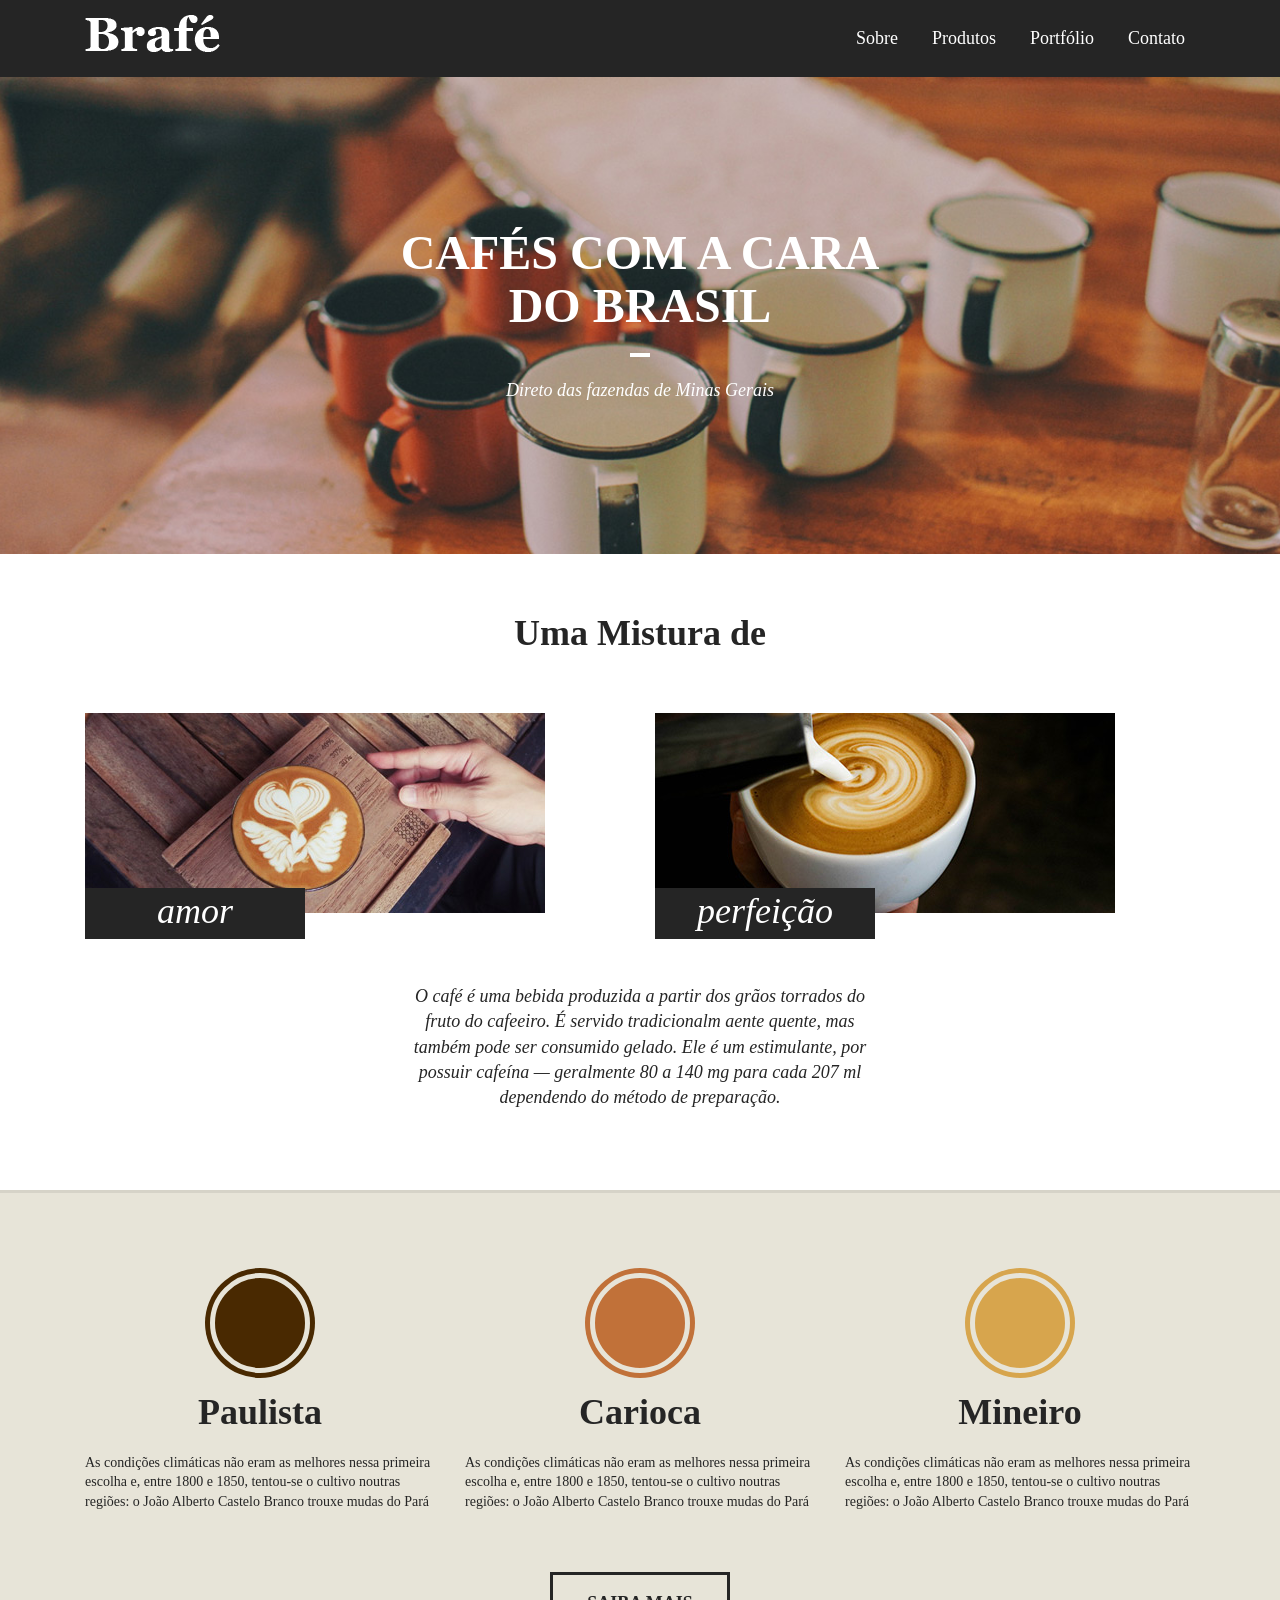
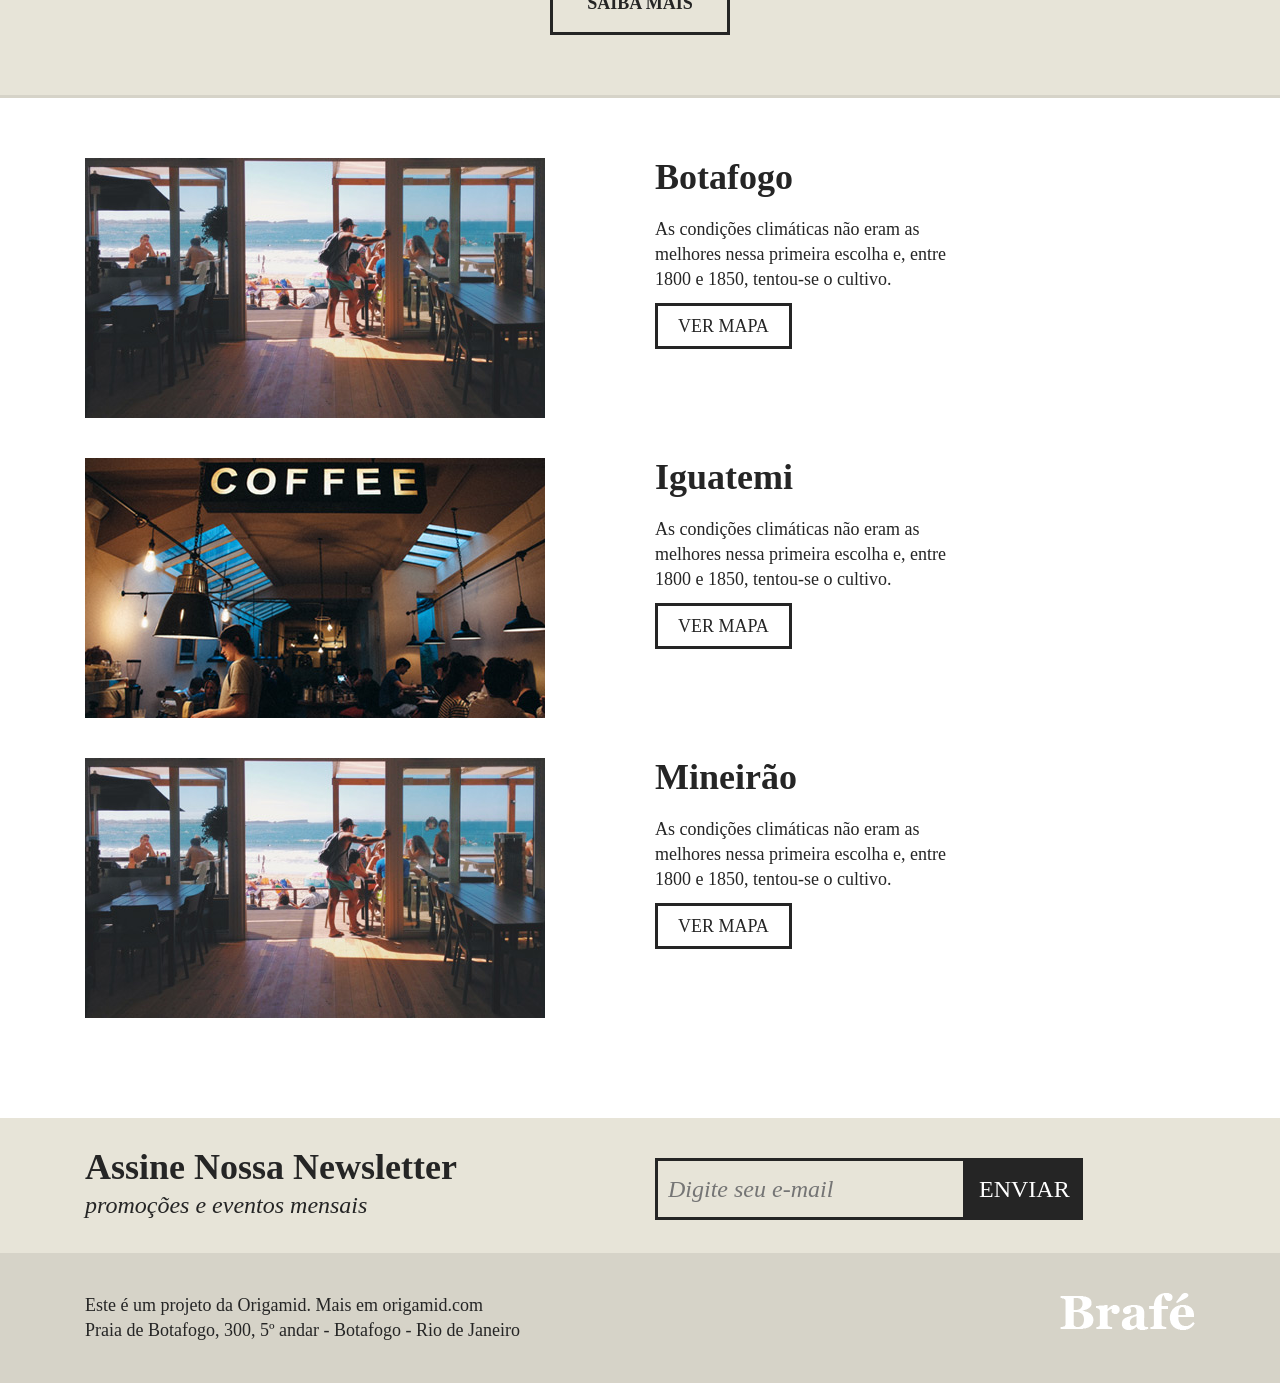
<file: index.html>
<!doctype html>
<html>
  <head>
    <title>Brafé 1</title>
    <meta charset="utf-8" />
    <meta
      name="viewport"
      content="width=device-width, initial-scale=1, shrink-to-fit=no"
    />
    <link rel="stylesheet" type="text/css" href="src/css/bootstrap.min.css" />
    <link rel="stylesheet" type="text/css" href="src/css/style.css" />
  </head>
  <body>
    <header class="menu">
      <div class="container">
        <div class="row">
          <a class="menu-logo col-md-4" href="#"
            ><img src="src/assets/images/brafe.png" alt="Brafé"
          /></a>
          <nav class="menu-nav col-md-8">
            <ul>
              <li><a href="#">Sobre</a></li>
              <li><a href="#">Produtos</a></li>
              <li><a href="#">Portfólio</a></li>
              <li><a href="#">Contato</a></li>
            </ul>
          </nav>
        </div>
      </div>
    </header>

    <main class="intro">
      <h1>Cafés com a cara<br />do Brasil</h1>
      <p>Direto das fazendas de Minas Gerais</p>
    </main>

    <section class="sobre container">
      <h2>Uma Mistura de</h2>
      <div class="row">
        <div class="col-sm sobre-item">
          <img src="src/assets/images/cafe-1.jpg" />
          <h3>amor</h3>
        </div>
        <div class="col-sm sobre-item">
          <img src="src/assets/images/cafe-2.jpg" />
          <h3>perfeição</h3>
        </div>
      </div>
      <p>
        O café é uma bebida produzida a partir dos grãos torrados do fruto do
        cafeeiro. É servido tradicionalm aente quente, mas também pode ser
        consumido gelado. Ele é um estimulante, por possuir cafeína — geralmente
        80 a 140 mg para cada 207 ml dependendo do método de preparação.
      </p>
    </section>

    <section class="produtos">
      <div class="container">
        <div class="row">
          <div class="produtos-item col-sm">
            <h2 class="produtos-paulista">Paulista</h2>
            <p>
              As condições climáticas não eram as melhores nessa primeira
              escolha e, entre 1800 e 1850, tentou-se o cultivo noutras regiões:
              o João Alberto Castelo Branco trouxe mudas do Pará
            </p>
          </div>
          <div class="produtos-item col-sm">
            <h2 class="produtos-carioca">Carioca</h2>
            <p>
              As condições climáticas não eram as melhores nessa primeira
              escolha e, entre 1800 e 1850, tentou-se o cultivo noutras regiões:
              o João Alberto Castelo Branco trouxe mudas do Pará
            </p>
          </div>
          <div class="produtos-item col-sm">
            <h2 class="produtos-mineiro">Mineiro</h2>
            <p>
              As condições climáticas não eram as melhores nessa primeira
              escolha e, entre 1800 e 1850, tentou-se o cultivo noutras regiões:
              o João Alberto Castelo Branco trouxe mudas do Pará
            </p>
          </div>
        </div>
        <a class="produtos-btn" href="#">Saiba Mais</a>
      </div>
    </section>

    <section class="locais container">
      <div class="locais-item row">
        <div class="col-sm">
          <img
            src="src/assets/images/botafogo.jpg"
            alt="Brafé unidade Botafogo"
          />
        </div>
        <div class="col-sm">
          <h2>Botafogo</h2>
          <p>
            As condições climáticas não eram as melhores nessa primeira escolha
            e, entre 1800 e 1850, tentou-se o cultivo.
          </p>
          <a href="#">Ver Mapa</a>
        </div>
      </div>

      <div class="locais-item row">
        <div class="col-sm">
          <img
            src="src/assets/images/iguatemi.jpg"
            alt="Brafé unidade Iguatemi"
          />
        </div>
        <div class="col-sm">
          <h2>Iguatemi</h2>
          <p>
            As condições climáticas não eram as melhores nessa primeira escolha
            e, entre 1800 e 1850, tentou-se o cultivo.
          </p>
          <a href="#">Ver Mapa</a>
        </div>
      </div>

      <div class="locais-item row">
        <div class="col-sm">
          <img
            src="src/assets/images/botafogo.jpg"
            alt="Brafé unidade Mineirão"
          />
        </div>
        <div class="col-sm">
          <h2>Mineirão</h2>
          <p>
            As condições climáticas não eram as melhores nessa primeira escolha
            e, entre 1800 e 1850, tentou-se o cultivo.
          </p>
          <a href="#">Ver Mapa</a>
        </div>
      </div>
    </section>

    <section class="assine">
      <div class="container">
        <div class="row">
          <div class="assine-info col-sm">
            <h2>Assine Nossa Newsletter</h2>
            <p>promoções e eventos mensais</p>
          </div>
          <form class="col-sm">
            <label>E-mail</label>
            <input type="text" placeholder="Digite seu e-mail" />
            <button type="submit">Enviar</button>
          </form>
        </div>
      </div>
    </section>

    <footer class="footer">
      <div class="container">
        <div class="row">
          <p class="col-sm-8">
            Este é um projeto da Origamid. Mais em origamid.com<br />Praia de
            Botafogo, 300, 5º andar - Botafogo - Rio de Janeiro
          </p>
          <div class="col-sm">
            <img src="src/assets/images/brafe.png" alt="Brafé" />
          </div>
        </div>
      </div>
    </footer>
  </body>
</html>
</file>
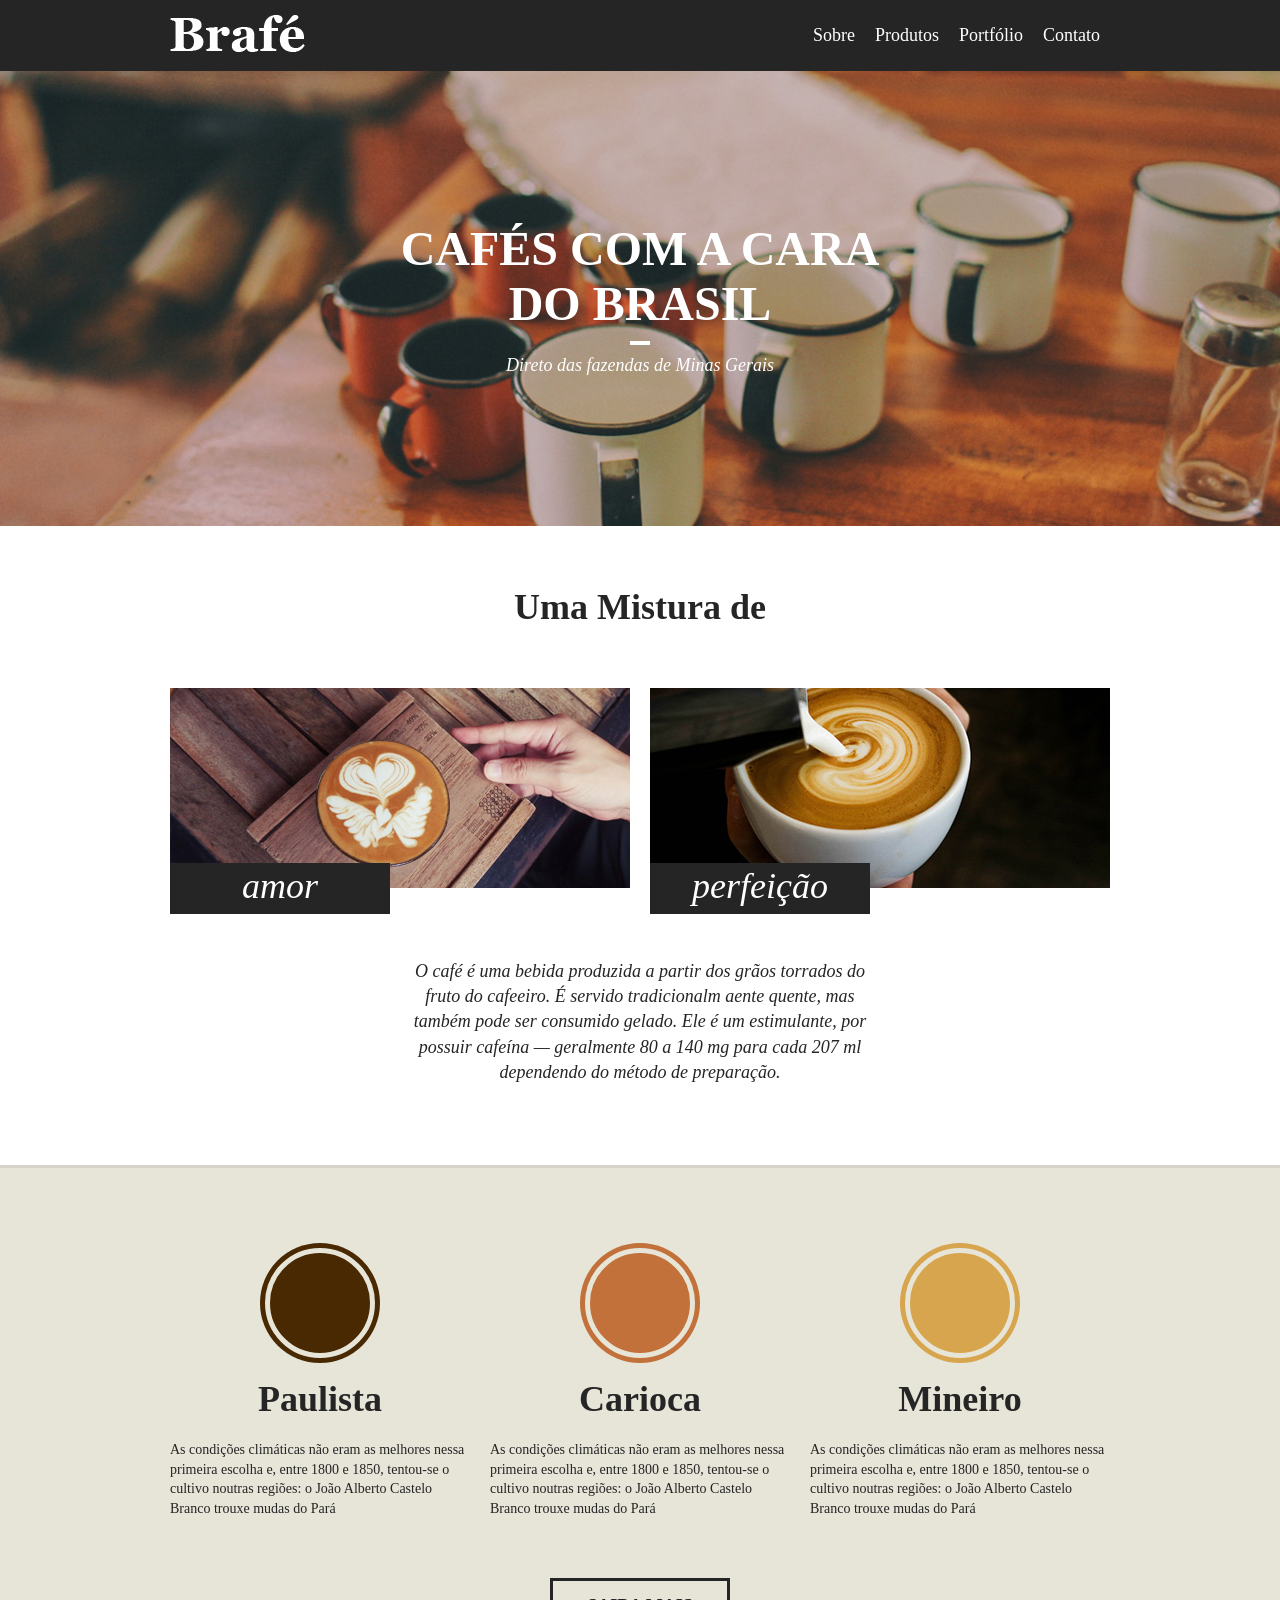
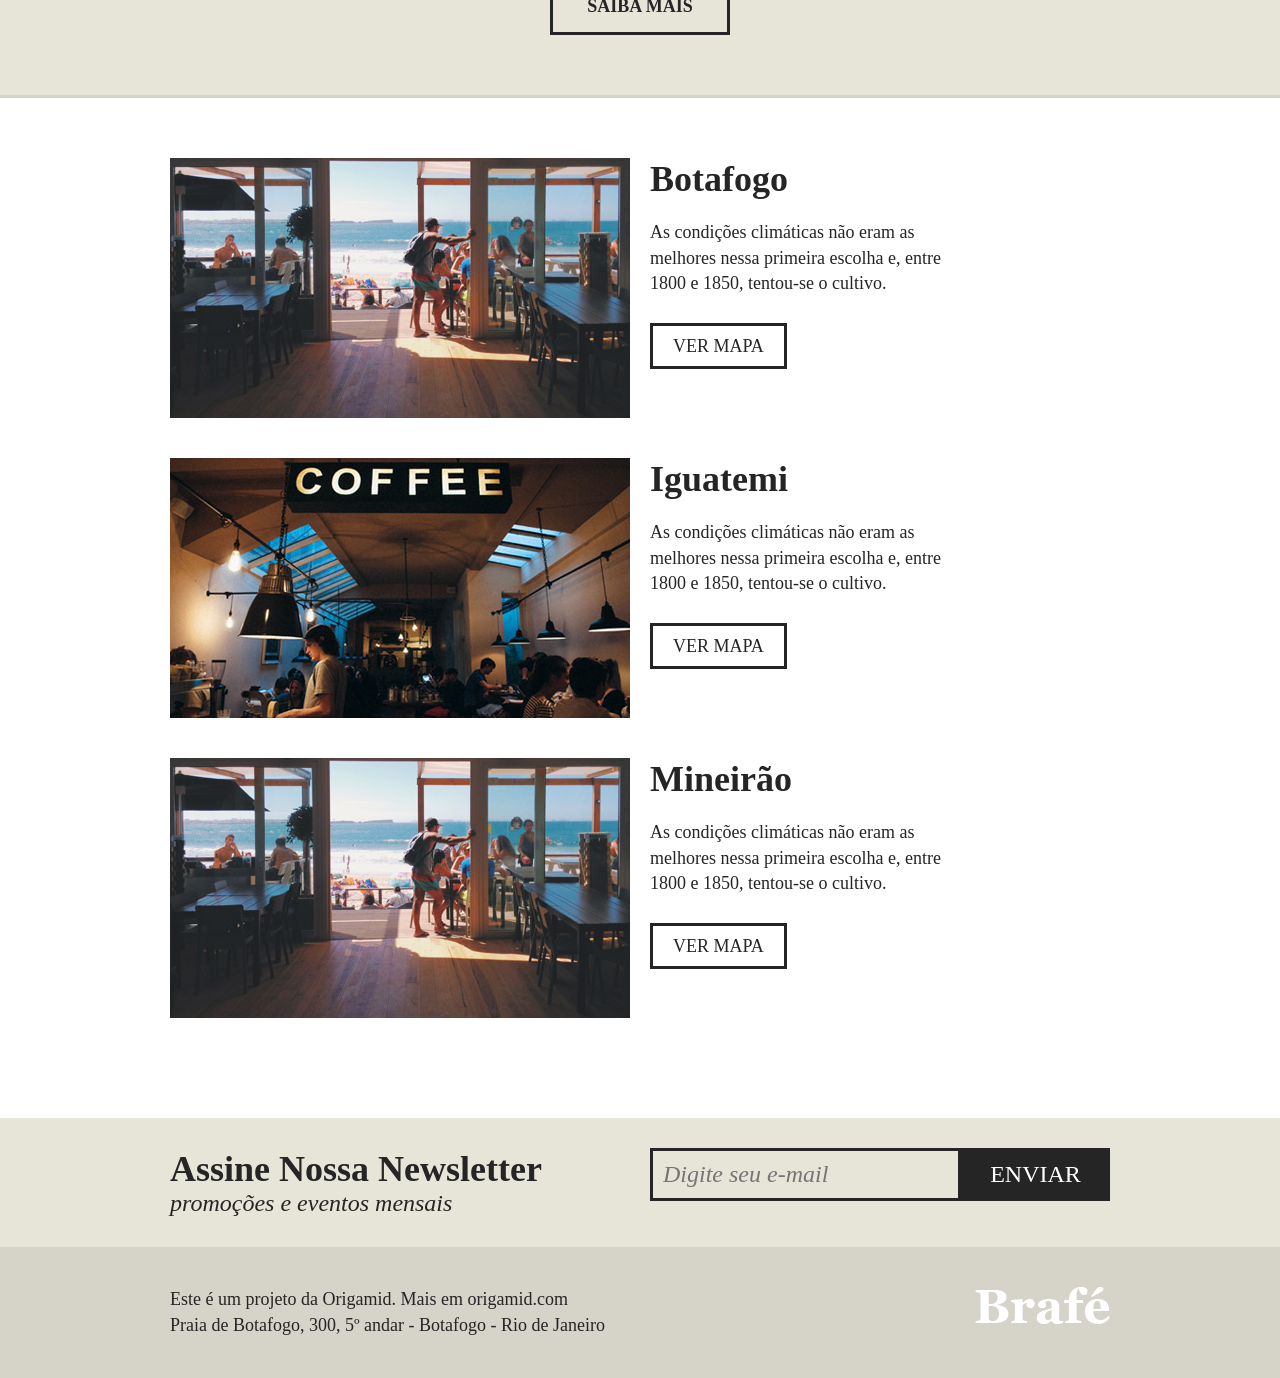
<file: (layouts)/flex/index.html>
<!DOCTYPE html>
<html>
  <head>
    <title>Brafé 1</title>
    <meta charset="utf-8" />
    <meta
      name="viewport"
      content="width=device-width, initial-scale=1, shrink-to-fit=no"
    />
    <link rel="stylesheet" type="text/css" href="style.css" />
  </head>
  <body>
    <header class="menu">
      <div class="container">
        <a class="menu-logo" href="#"
          ><img src="img/brafe.png" alt="Brafé"
        /></a>
        <nav class="menu-nav">
          <ul>
            <li><a href="#">Sobre</a></li>
            <li><a href="#">Produtos</a></li>
            <li><a href="#">Portfólio</a></li>
            <li><a href="#">Contato</a></li>
          </ul>
        </nav>
      </div>
    </header>

    <main class="intro">
      <h1>Cafés com a cara<br />do Brasil</h1>
      <p>Direto das fazendas de Minas Gerais</p>
    </main>

    <section class="sobre">
      <h2>Uma Mistura de</h2>
      <div class="container">
        <div class="sobre-item">
          <img src="img/cafe-1.jpg" />
          <h3>amor</h3>
        </div>
        <div class="sobre-item">
          <img src="img/cafe-2.jpg" />
          <h3>perfeição</h3>
        </div>
      </div>
      <p>
        O café é uma bebida produzida a partir dos grãos torrados do fruto do
        cafeeiro. É servido tradicionalm aente quente, mas também pode ser
        consumido gelado. Ele é um estimulante, por possuir cafeína — geralmente
        80 a 140 mg para cada 207 ml dependendo do método de preparação.
      </p>
    </section>

    <section class="produtos">
      <div class="container">
        <div class="produtos-item">
          <h2 class="produtos-paulista">Paulista</h2>
          <p>
            As condições climáticas não eram as melhores nessa primeira escolha
            e, entre 1800 e 1850, tentou-se o cultivo noutras regiões: o João
            Alberto Castelo Branco trouxe mudas do Pará
          </p>
        </div>
        <div class="produtos-item">
          <h2 class="produtos-carioca">Carioca</h2>
          <p>
            As condições climáticas não eram as melhores nessa primeira escolha
            e, entre 1800 e 1850, tentou-se o cultivo noutras regiões: o João
            Alberto Castelo Branco trouxe mudas do Pará
          </p>
        </div>
        <div class="produtos-item">
          <h2 class="produtos-mineiro">Mineiro</h2>
          <p>
            As condições climáticas não eram as melhores nessa primeira escolha
            e, entre 1800 e 1850, tentou-se o cultivo noutras regiões: o João
            Alberto Castelo Branco trouxe mudas do Pará
          </p>
        </div>
      </div>
      <a class="produtos-btn" href="#">Saiba Mais</a>
    </section>

    <section class="locais">
      <div class="locais-item container">
        <div class="locais-img">
          <img src="img/botafogo.jpg" alt="Brafé unidade Botafogo" />
        </div>
        <div class="locais-info">
          <h2>Botafogo</h2>
          <p>
            As condições climáticas não eram as melhores nessa primeira escolha
            e, entre 1800 e 1850, tentou-se o cultivo.
          </p>
          <a href="#">Ver Mapa</a>
        </div>
      </div>

      <div class="locais-item container">
        <div class="locais-img">
          <img src="img/iguatemi.jpg" alt="Brafé unidade Iguatemi" />
        </div>
        <div class="locais-info">
          <h2>Iguatemi</h2>
          <p>
            As condições climáticas não eram as melhores nessa primeira escolha
            e, entre 1800 e 1850, tentou-se o cultivo.
          </p>
          <a href="#">Ver Mapa</a>
        </div>
      </div>

      <div class="locais-item container">
        <div class="locais-img">
          <img src="img/botafogo.jpg" alt="Brafé unidade Mineirão" />
        </div>
        <div class="locais-info">
          <h2>Mineirão</h2>
          <p>
            As condições climáticas não eram as melhores nessa primeira escolha
            e, entre 1800 e 1850, tentou-se o cultivo.
          </p>
          <a href="#">Ver Mapa</a>
        </div>
      </div>
    </section>

    <section class="assine">
      <div class="container">
        <div class="assine-info">
          <h2>Assine Nossa Newsletter</h2>
          <p>promoções e eventos mensais</p>
        </div>
        <form>
          <label>E-mail</label>
          <input type="text" placeholder="Digite seu e-mail" />
          <button type="submit">Enviar</button>
        </form>
      </div>
    </section>

    <footer class="footer">
      <div class="container">
        <p>
          Este é um projeto da Origamid. Mais em origamid.com<br />Praia de
          Botafogo, 300, 5º andar - Botafogo - Rio de Janeiro
        </p>
        <div class="footer-img">
          <img src="img/brafe.png" alt="Brafé" />
        </div>
      </div>
    </footer>
  </body>
</html>
</file>
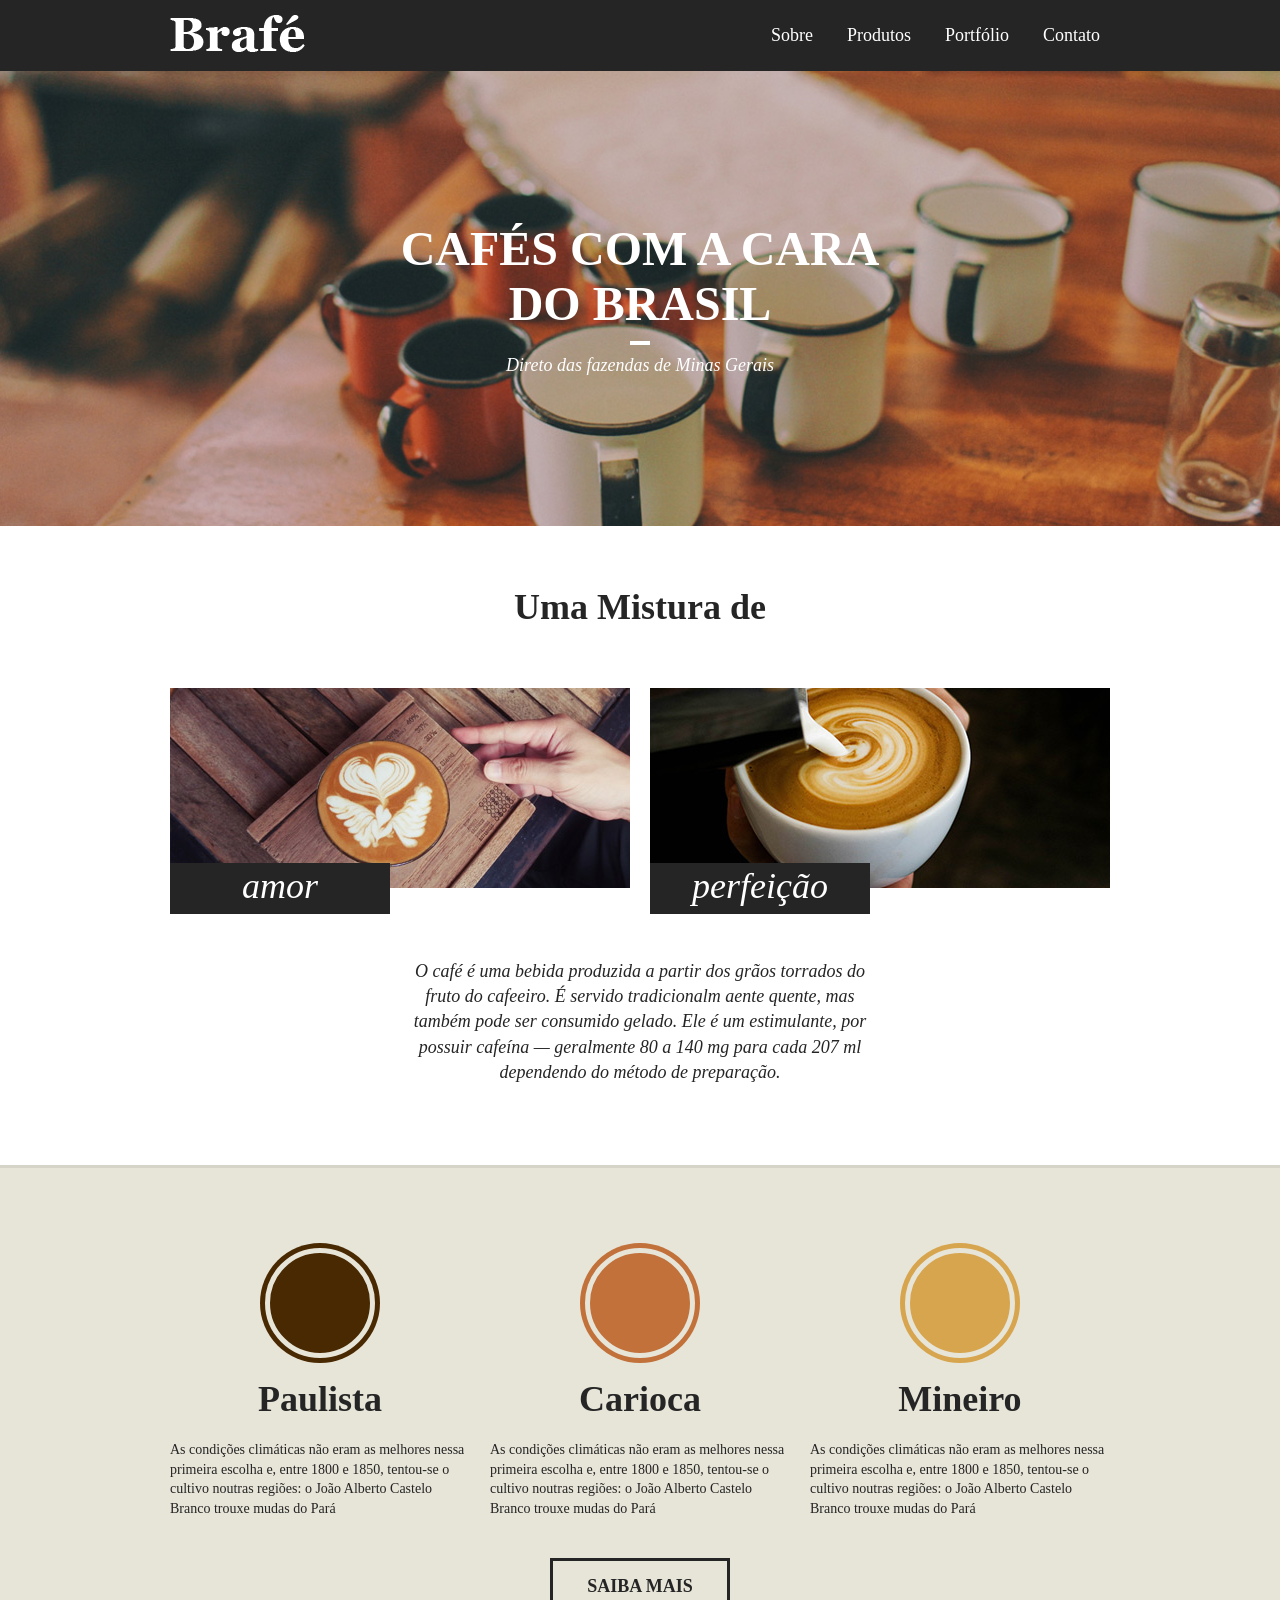
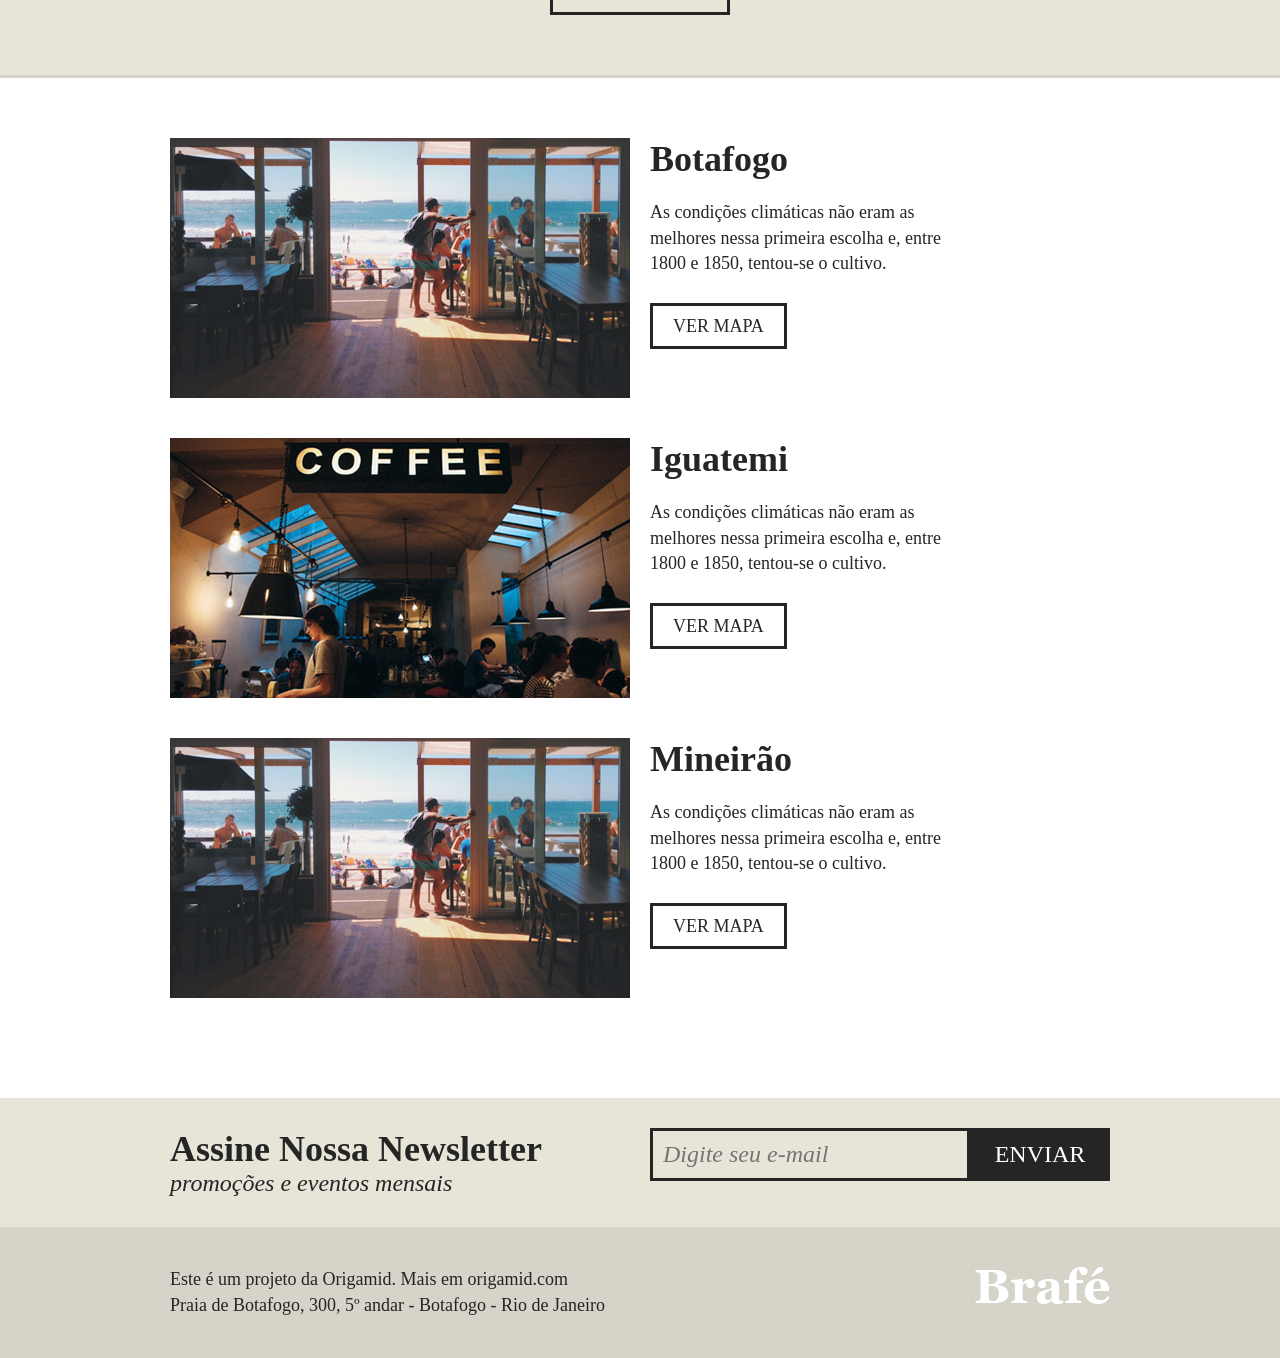
<file: (layouts)/grid/index.html>
<!DOCTYPE html>
<html>
  <head>
    <title>Brafé 1</title>
    <meta charset="utf-8" />
    <meta
      name="viewport"
      content="width=device-width, initial-scale=1, shrink-to-fit=no"
    />
    <link rel="stylesheet" type="text/css" href="grid.css" />
    <link rel="stylesheet" type="text/css" href="style.css" />
  </head>
  <body>
    <header class="menu">
      <div class="container">
        <a class="menu-logo grid-4" href="#"
          ><img src="img/brafe.png" alt="Brafé"
        /></a>
        <nav class="menu-nav grid-8">
          <ul>
            <li><a href="#">Sobre</a></li>
            <li><a href="#">Produtos</a></li>
            <li><a href="#">Portfólio</a></li>
            <li><a href="#">Contato</a></li>
          </ul>
        </nav>
      </div>
    </header>

    <main class="intro">
      <h1>Cafés com a cara<br />do Brasil</h1>
      <p>Direto das fazendas de Minas Gerais</p>
    </main>

    <section class="sobre">
      <h2>Uma Mistura de</h2>
      <div class="container">
        <div class="sobre-item grid-6">
          <img src="img/cafe-1.jpg" />
          <h3>amor</h3>
        </div>
        <div class="sobre-item grid-6">
          <img src="img/cafe-2.jpg" />
          <h3>perfeição</h3>
        </div>
      </div>
      <p>
        O café é uma bebida produzida a partir dos grãos torrados do fruto do
        cafeeiro. É servido tradicionalm aente quente, mas também pode ser
        consumido gelado. Ele é um estimulante, por possuir cafeína — geralmente
        80 a 140 mg para cada 207 ml dependendo do método de preparação.
      </p>
    </section>

    <section class="produtos">
      <div class="container">
        <div class="produtos-item grid-4">
          <h2 class="produtos-paulista">Paulista</h2>
          <p>
            As condições climáticas não eram as melhores nessa primeira escolha
            e, entre 1800 e 1850, tentou-se o cultivo noutras regiões: o João
            Alberto Castelo Branco trouxe mudas do Pará
          </p>
        </div>
        <div class="produtos-item grid-4">
          <h2 class="produtos-carioca">Carioca</h2>
          <p>
            As condições climáticas não eram as melhores nessa primeira escolha
            e, entre 1800 e 1850, tentou-se o cultivo noutras regiões: o João
            Alberto Castelo Branco trouxe mudas do Pará
          </p>
        </div>
        <div class="produtos-item grid-4">
          <h2 class="produtos-mineiro">Mineiro</h2>
          <p>
            As condições climáticas não eram as melhores nessa primeira escolha
            e, entre 1800 e 1850, tentou-se o cultivo noutras regiões: o João
            Alberto Castelo Branco trouxe mudas do Pará
          </p>
        </div>
      </div>
      <a class="produtos-btn" href="#">Saiba Mais</a>
    </section>

    <section class="locais">
      <div class="locais-item container">
        <div class="grid-6">
          <img src="img/botafogo.jpg" alt="Brafé unidade Botafogo" />
        </div>
        <div class="grid-6">
          <h2>Botafogo</h2>
          <p>
            As condições climáticas não eram as melhores nessa primeira escolha
            e, entre 1800 e 1850, tentou-se o cultivo.
          </p>
          <a href="#">Ver Mapa</a>
        </div>
      </div>

      <div class="locais-item container">
        <div class="grid-6">
          <img src="img/iguatemi.jpg" alt="Brafé unidade Iguatemi" />
        </div>
        <div class="grid-6">
          <h2>Iguatemi</h2>
          <p>
            As condições climáticas não eram as melhores nessa primeira escolha
            e, entre 1800 e 1850, tentou-se o cultivo.
          </p>
          <a href="#">Ver Mapa</a>
        </div>
      </div>

      <div class="locais-item container">
        <div class="grid-6">
          <img src="img/botafogo.jpg" alt="Brafé unidade Mineirão" />
        </div>
        <div class="grid-6">
          <h2>Mineirão</h2>
          <p>
            As condições climáticas não eram as melhores nessa primeira escolha
            e, entre 1800 e 1850, tentou-se o cultivo.
          </p>
          <a href="#">Ver Mapa</a>
        </div>
      </div>
    </section>

    <section class="assine">
      <div class="container">
        <div class="assine-info grid-6">
          <h2>Assine Nossa Newsletter</h2>
          <p>promoções e eventos mensais</p>
        </div>
        <form class="grid-6">
          <label>E-mail</label>
          <input type="text" placeholder="Digite seu e-mail" />
          <button type="submit">Enviar</button>
        </form>
      </div>
    </section>

    <footer class="footer">
      <div class="container">
        <p class="grid-8">
          Este é um projeto da Origamid. Mais em origamid.com<br />Praia de
          Botafogo, 300, 5º andar - Botafogo - Rio de Janeiro
        </p>
        <div class="grid-4">
          <img src="img/brafe.png" alt="Brafé" />
        </div>
      </div>
    </footer>
  </body>
</html>
</file>
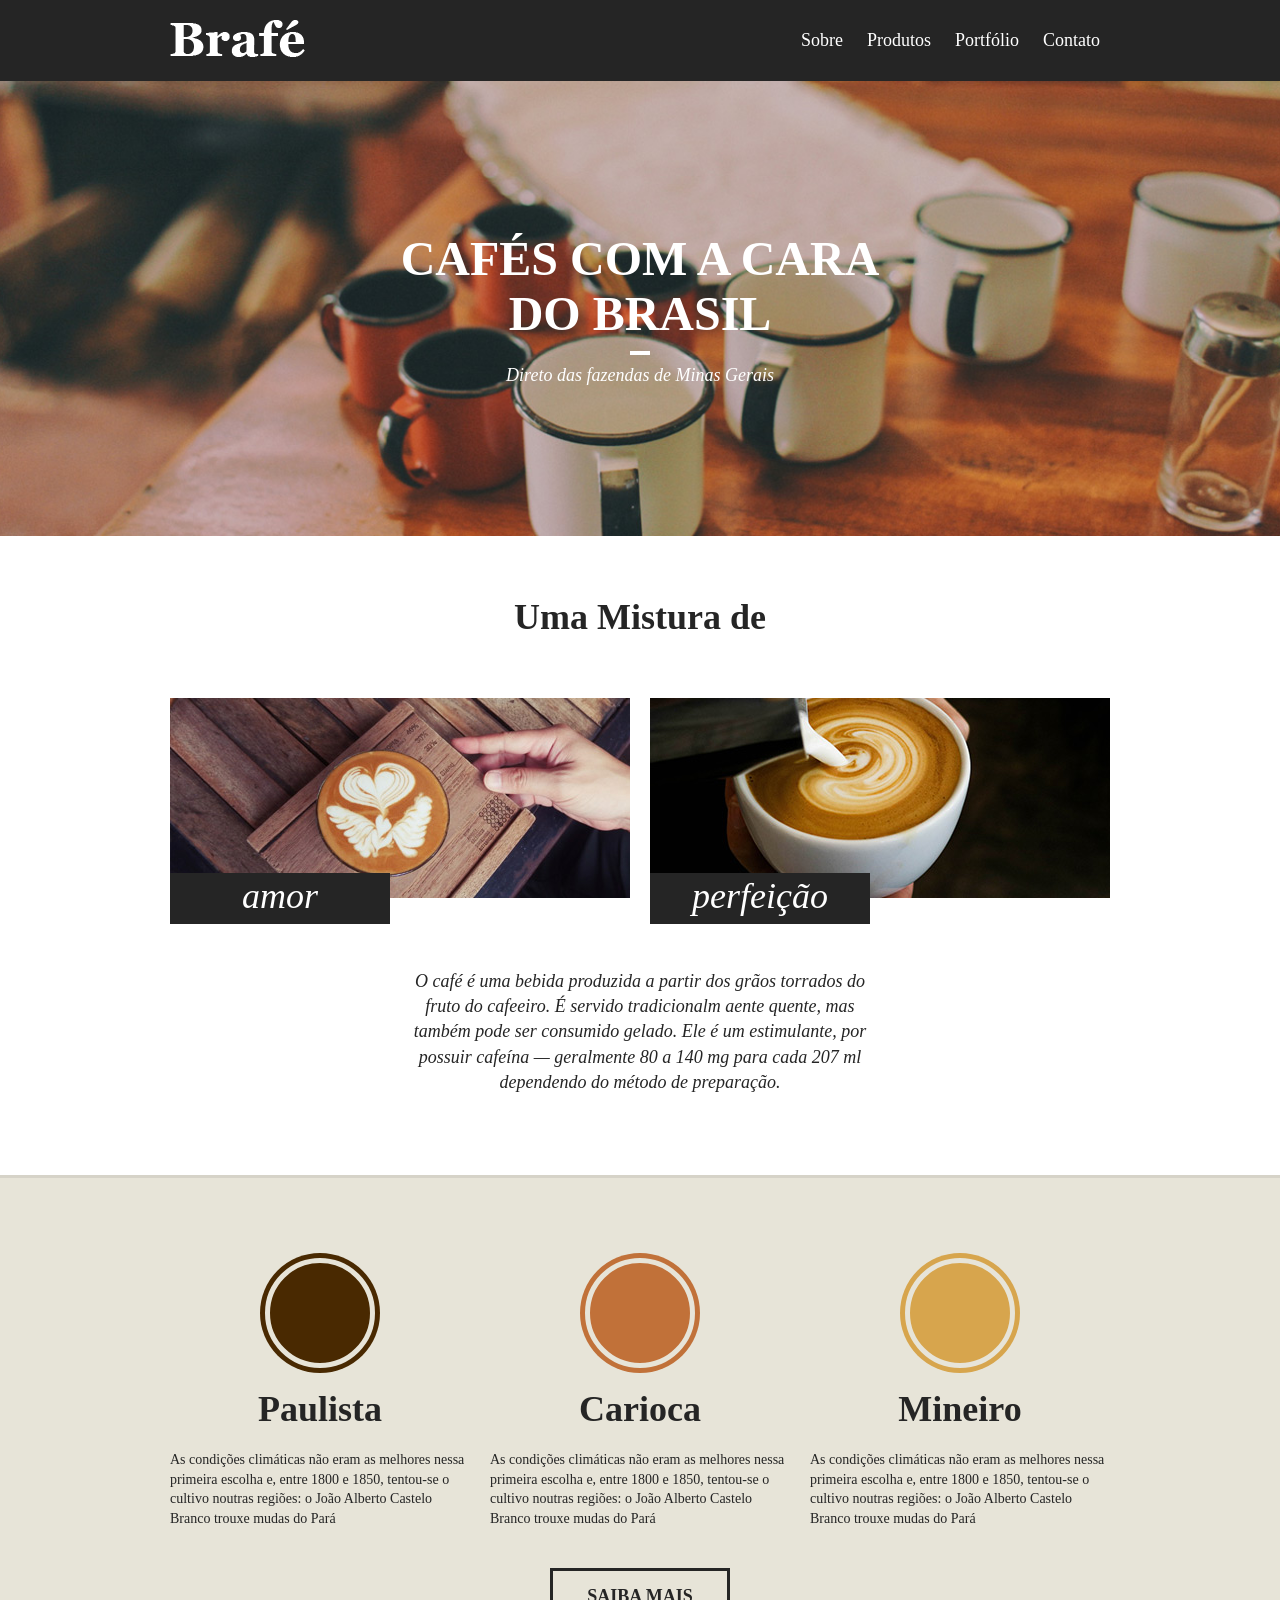
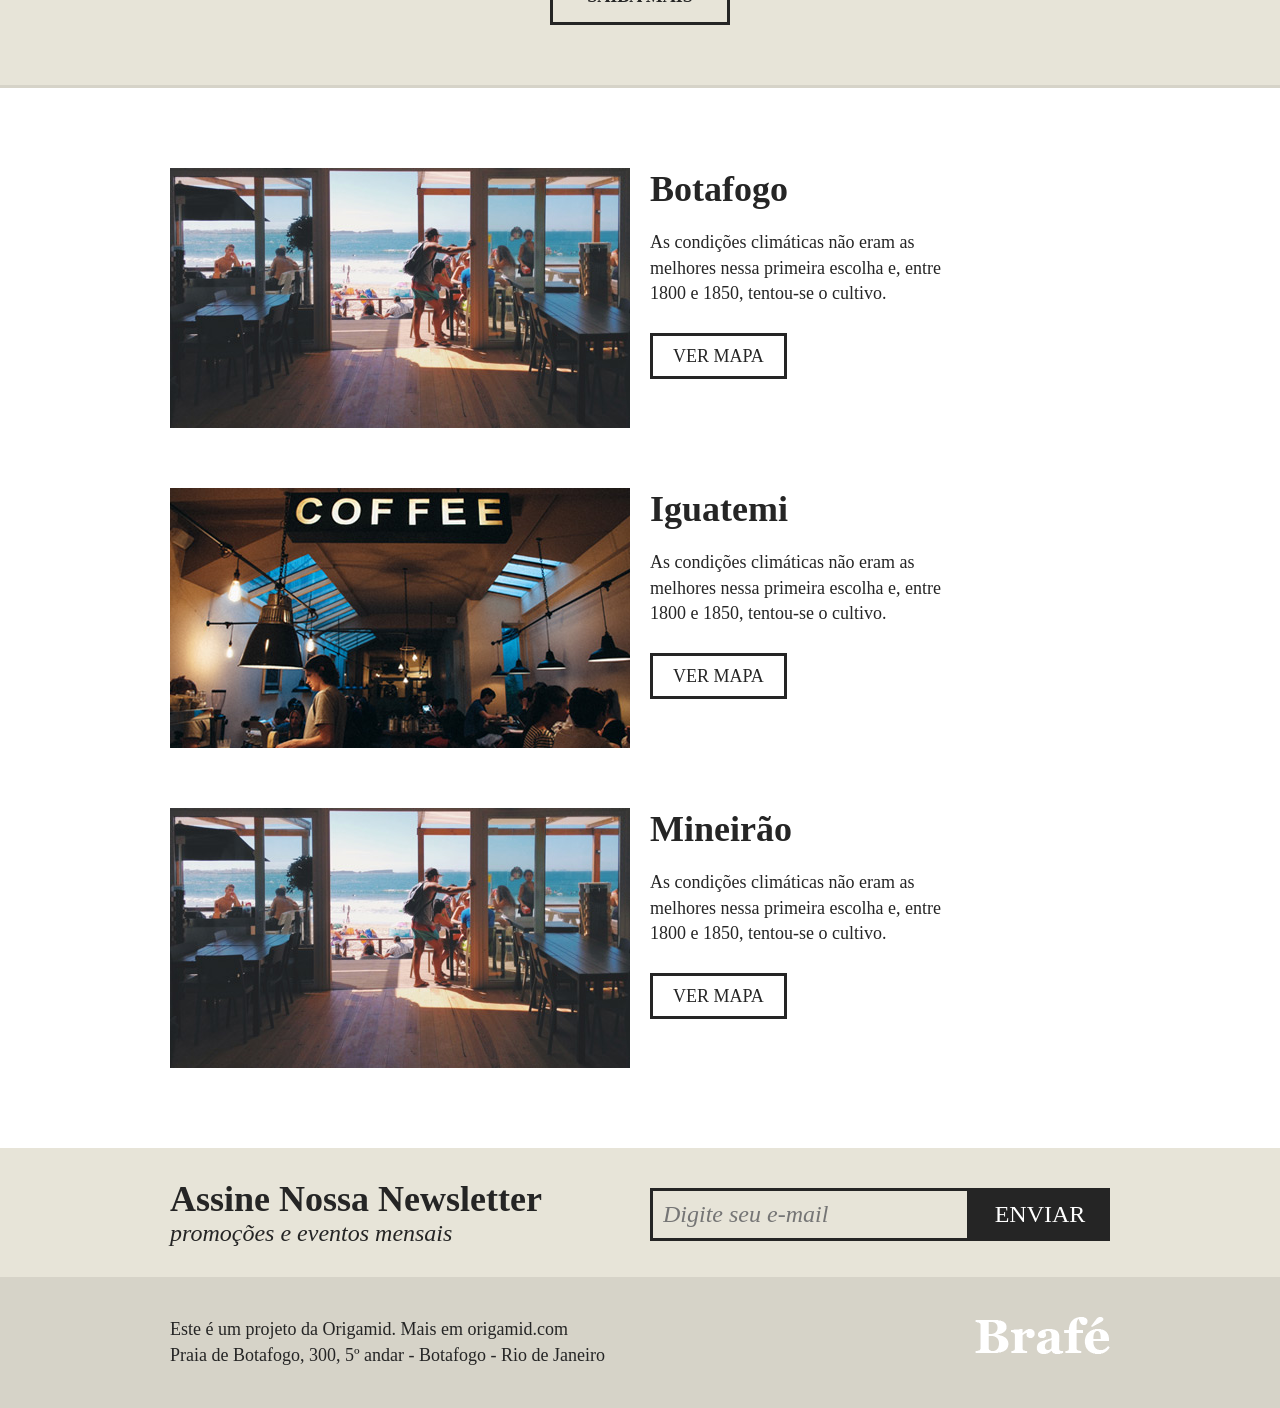
<file: (layouts)/puro/index.html>
<!DOCTYPE html>
<html>
  <head>
    <title>Brafé 1</title>
    <meta charset="utf-8" />
    <meta
      name="viewport"
      content="width=device-width, initial-scale=1, shrink-to-fit=no"
    />
    <link rel="stylesheet" type="text/css" href="style.css" />
  </head>
  <body>
    <header class="menu">
      <div class="menu-container">
        <a class="menu-logo" href="#"
          ><img src="img/brafe.png" alt="Brafé"
        /></a>
        <nav class="menu-nav">
          <ul>
            <li><a href="#">Sobre</a></li>
            <li><a href="#">Produtos</a></li>
            <li><a href="#">Portfólio</a></li>
            <li><a href="#">Contato</a></li>
          </ul>
        </nav>
      </div>
    </header>

    <main class="intro">
      <h1>Cafés com a cara<br />do Brasil</h1>
      <p>Direto das fazendas de Minas Gerais</p>
    </main>

    <section class="sobre">
      <h2>Uma Mistura de</h2>
      <div class="sobre-container">
        <div class="sobre-item">
          <img src="img/cafe-1.jpg" />
          <h3>amor</h3>
        </div>
        <div class="sobre-item">
          <img src="img/cafe-2.jpg" />
          <h3>perfeição</h3>
        </div>
      </div>
      <p>
        O café é uma bebida produzida a partir dos grãos torrados do fruto do
        cafeeiro. É servido tradicionalm aente quente, mas também pode ser
        consumido gelado. Ele é um estimulante, por possuir cafeína — geralmente
        80 a 140 mg para cada 207 ml dependendo do método de preparação.
      </p>
    </section>

    <section class="produtos">
      <div class="produtos-container">
        <div class="produtos-item">
          <h2 class="produtos-paulista">Paulista</h2>
          <p>
            As condições climáticas não eram as melhores nessa primeira escolha
            e, entre 1800 e 1850, tentou-se o cultivo noutras regiões: o João
            Alberto Castelo Branco trouxe mudas do Pará
          </p>
        </div>
        <div class="produtos-item">
          <h2 class="produtos-carioca">Carioca</h2>
          <p>
            As condições climáticas não eram as melhores nessa primeira escolha
            e, entre 1800 e 1850, tentou-se o cultivo noutras regiões: o João
            Alberto Castelo Branco trouxe mudas do Pará
          </p>
        </div>
        <div class="produtos-item">
          <h2 class="produtos-mineiro">Mineiro</h2>
          <p>
            As condições climáticas não eram as melhores nessa primeira escolha
            e, entre 1800 e 1850, tentou-se o cultivo noutras regiões: o João
            Alberto Castelo Branco trouxe mudas do Pará
          </p>
        </div>
      </div>
      <a class="produtos-btn" href="#">Saiba Mais</a>
    </section>

    <section class="locais">
      <div class="locais-item">
        <img src="img/botafogo.jpg" alt="Brafé unidade Botafogo" />
        <div>
          <h2>Botafogo</h2>
          <p>
            As condições climáticas não eram as melhores nessa primeira escolha
            e, entre 1800 e 1850, tentou-se o cultivo.
          </p>
          <a href="#">Ver Mapa</a>
        </div>
      </div>

      <div class="locais-item">
        <img src="img/iguatemi.jpg" alt="Brafé unidade Iguatemi" />
        <div>
          <h2>Iguatemi</h2>
          <p>
            As condições climáticas não eram as melhores nessa primeira escolha
            e, entre 1800 e 1850, tentou-se o cultivo.
          </p>
          <a href="#">Ver Mapa</a>
        </div>
      </div>

      <div class="locais-item">
        <img src="img/botafogo.jpg" alt="Brafé unidade Mineirão" />
        <div>
          <h2>Mineirão</h2>
          <p>
            As condições climáticas não eram as melhores nessa primeira escolha
            e, entre 1800 e 1850, tentou-se o cultivo.
          </p>
          <a href="#">Ver Mapa</a>
        </div>
      </div>
    </section>

    <section class="assine">
      <div class="assine-container">
        <div class="assine-info">
          <h2>Assine Nossa Newsletter</h2>
          <p>promoções e eventos mensais</p>
        </div>
        <form>
          <label>E-mail</label>
          <input type="text" placeholder="Digite seu e-mail" />
          <button type="submit">Enviar</button>
        </form>
      </div>
    </section>

    <footer class="footer">
      <div class="footer-container">
        <p>
          Este é um projeto da Origamid. Mais em origamid.com<br />Praia de
          Botafogo, 300, 5º andar - Botafogo - Rio de Janeiro
        </p>
        <img src="img/brafe.png" alt="Brafé" />
      </div>
    </footer>
  </body>
</html>
</file>
<file: (layouts)/flex/style.css>
/* Reset */

body,
h1,
h2,
h3,
p,
ul {
  padding: 0px;
  margin: 0px;
}

body {
  font-family: Georgia, serif;
  color: #252525;
}

* {
  box-sizing: border-box;
}

.container {
  display: flex;
  max-width: 960px;
  margin: 0 auto;
}

@media (max-width: 739px) {
  .container {
    flex-direction: column;
    max-width: 300px;
  }
}

/* Menu */

.menu {
  background: #252525;
  padding: 15px 0;
}

.menu-nav a {
  text-decoration: none;
  color: #fff;
  font-size: 1.125em;
}

.menu-logo {
  margin: 0 10px;
}

.menu-nav {
  flex: 1;
  margin: 0 10px;
  align-self: center;
}

.menu-nav ul {
  float: right;
  display: flex;
  list-style: none;
}

.menu-nav ul li a {
  padding: 10px;
}

@media (max-width: 739px) {
  .menu-nav {
    margin: 0px;
  }
  .menu-logo {
    margin: 0px;
  }
  .menu-nav ul li a {
    padding-left: 0px;
  }
}

/* Intro */

.intro {
  background: url("img/bg-intro.jpg") no-repeat center center;
  background-size: cover;
  color: #fff;
  padding: 150px 0;
  text-align: center;
}

@media (max-width: 739px) {
  .intro {
    padding: 60px 0;
  }
}

.intro h1 {
  text-transform: uppercase;
  font-size: 3em;
}

.intro h1::after {
  content: "";
  display: block;
  width: 20px;
  height: 4px;
  background: #fff;
  margin: 10px auto;
}

.intro p {
  font-style: italic;
  font-size: 1.125em;
}

/* Sobre */

.sobre {
  padding: 60px 0;
}

.sobre h2 {
  font-size: 2.25em;
  text-align: center;
  margin-bottom: 60px;
}

.sobre-item {
  flex: 1;
  margin: 0 10px;
}

@media (max-width: 739px) {
  .sobre-item {
    margin-left: 0px;
    margin-right: 0px;
  }
}

.sobre-item img {
  display: block;
  max-width: 100%;
}

.sobre-item h3 {
  font-size: 2.25em;
  line-height: 1em;
  background: #252525;
  color: #fff;
  font-style: italic;
  font-weight: normal;
  text-align: center;
  position: relative;
  width: 220px;
  padding: 5px 0 10px 0;
  top: -25px;
}

.sobre > p {
  font-size: 1.125em;
  line-height: 1.4em;
  font-style: italic;
  margin: 20px auto;
  max-width: 460px;
  text-align: center;
}

/* Produtos */

.produtos {
  background: #e7e4d8;
  border-top: 3px solid #d6d3c8;
  border-bottom: 3px solid #d6d3c8;
  padding: 60px 0;
}

.produtos-item {
  flex: 1;
  margin: 0 10px 40px 10px;
}

.produtos-item h2 {
  font-size: 2.25em;
  text-align: center;
  margin-bottom: 20px;
}

.produtos-item h2::before {
  content: "";
  display: block;
  width: 100px;
  height: 100px;
  background: currentColor;
  border-radius: 50%;
  border: 5px solid #e7e4d8;
  box-shadow: 0 0 0 5px currentColor;
  margin: 20px auto;
}

h2.produtos-paulista::before {
  color: #492901;
}

h2.produtos-carioca::before {
  color: #c17139;
}

h2.produtos-mineiro::before {
  color: #d7a54d;
}

.produtos-item p {
  font-size: 0.875em;
  line-height: 1.4em;
}

.produtos-btn {
  border: 3px solid #252525;
  color: #252525;
  text-decoration: none;
  text-align: center;
  font-size: 1.125em;
  font-weight: bold;
  text-transform: uppercase;
  display: block;
  width: 180px;
  padding: 15px 0;
  margin: 20px auto 0 auto;
}

@media (max-width: 739px) {
  .produtos-item {
    margin-left: 0px;
    margin-right: 0px;
  }
}

/* Locais */

.locais {
  padding: 60px 0;
}

.locais-item {
  margin-bottom: 40px;
}

.locais-img,
.locais-info {
  flex: 1;
  margin: 0 10px;
}

.locais-img img {
  display: block;
  max-width: 100%;
}

.locais-item h2 {
  font-size: 2.25em;
  margin-bottom: 20px;
}

.locais-item p {
  font-size: 1.125em;
  line-height: 1.4em;
  max-width: 320px;
  margin-bottom: 40px;
}

.locais-item a {
  font-size: 1.125em;
  text-transform: uppercase;
  text-decoration: none;
  border: 3px solid;
  color: #252525;
  padding: 10px 20px;
}

@media (max-width: 739px) {
  .locais-img,
  .locais-info {
    margin-left: 0px;
    margin-right: 0px;
  }
}

/* Assine */

.assine {
  background: #e7e4d8;
  padding: 30px 0;
}

.assine-info {
  flex: 1;
  margin: 0 10px;
}

.assine-info h2 {
  font-size: 2.25em;
}

.assine-info p {
  font-size: 1.5em;
  font-style: italic;
}

.assine form {
  flex: 1;
  margin: 0 10px;
  display: flex;
  flex-wrap: wrap;
  align-content: flex-start;
}

.assine form label {
  display: none;
}

@media (max-width: 739px) {
  .assine-info {
    margin: 0 0 20px 0;
  }
  .assine form {
    margin: 0px;
  }
}

.assine input {
  flex: 1;
  align-self: flex-start;
  padding: 10px;
  border: 3px solid #252525;
  background: none;
  font-size: 1.5em;
  font-style: italic;
  font-family: Georgia, serif;
}

.assine button {
  flex: 1;
  padding: 13px;
  align-self: flex-start;
  background: #252525;
  border: none;
  font-family: Georgia, serif;
  text-transform: uppercase;
  font-size: 1.5em;
  color: #fff;
  cursor: pointer;
}

/*Footer*/

.footer {
  background: #d6d3c8;
  padding: 40px 0;
}

.footer p {
  font-size: 1.125em;
  line-height: 1.4em;
  margin: 0 10px;
  flex: 1;
}

.footer-img {
  margin: 0 10px;
}

@media (max-width: 739px) {
  .footer-img,
  .footer p {
    margin: 10px 0px;
  }
}
</file>
<file: (layouts)/grid/grid.css>
.container {
  max-width: 960px;
  margin: 0 auto;
}

.container::after,
.container::before {
  content: "";
  display: table;
  clear: both;
}

.grid-1,
.grid-2,
.grid-3,
.grid-4,
.grid-5,
.grid-6,
.grid-7,
.grid-8,
.grid-9,
.grid-10,
.grid-11,
.grid-12 {
  margin-left: 10px;
  margin-right: 10px;
  float: left;
  display: block;
  min-height: 1px;
}

.grid-1 {
  width: calc(8.333% - 20px);
}
.grid-2 {
  width: calc(16.666% - 20px);
}
.grid-3 {
  width: calc(25% - 20px);
}
.grid-4 {
  width: calc(33.333% - 20px);
}
.grid-5 {
  width: calc(41.666% - 20px);
}
.grid-6 {
  width: calc(50% - 20px);
}
.grid-7 {
  width: calc(58.333% - 20px);
}
.grid-8 {
  width: calc(66.666% - 20px);
}
.grid-9 {
  width: calc(75% - 20px);
}
.grid-10 {
  width: calc(83.333% - 20px);
}
.grid-11 {
  width: calc(91.666% - 20px);
}
.grid-12 {
  width: calc(100% - 20px);
}

@media (max-width: 739px) {
  .container {
    max-width: 300px;
  }
  .grid-1,
  .grid-2,
  .grid-3,
  .grid-4,
  .grid-5,
  .grid-6,
  .grid-7,
  .grid-8,
  .grid-9,
  .grid-10,
  .grid-11,
  .grid-12 {
    width: 100%;
    margin-left: 0px;
    margin-right: 0px;
    float: none;
  }
}
</file>
<file: (layouts)/grid/style.css>
/* Reset */

body,
h1,
h2,
h3,
p,
ul {
  padding: 0px;
  margin: 0px;
}

body {
  font-family: Georgia, serif;
  color: #252525;
}

* {
  box-sizing: border-box;
}

img {
  max-width: 100%;
  display: block;
}

/* Menu */

.menu {
  background: #252525;
  padding: 15px 0;
}

.menu-nav ul {
  float: right;
}

.menu-nav ul li {
  display: inline-block;
}

.menu-nav a {
  text-decoration: none;
  color: #fff;
  font-size: 1.125em;
  display: block;
  padding: 10px;
  margin-left: 10px;
}

@media (max-width: 739px) {
  .menu-nav ul {
    float: none;
  }
  .menu-nav ul li a {
    margin-left: 0px;
    padding-left: 0px;
    padding-right: 8px;
  }
}

/* Intro */

.intro {
  background: url("img/bg-intro.jpg") no-repeat center center;
  background-size: cover;
  color: #fff;
  padding: 150px 0;
  text-align: center;
}

.intro h1 {
  text-transform: uppercase;
  font-size: 3em;
}

.intro h1::after {
  content: "";
  display: block;
  width: 20px;
  height: 4px;
  background: #fff;
  margin: 10px auto;
}

.intro p {
  font-style: italic;
  font-size: 1.125em;
}

@media (max-width: 739px) {
  .intro {
    padding: 60px 0;
  }
}

/* Sobre */

.sobre {
  padding: 60px 0;
}

.sobre h2 {
  font-size: 2.25em;
  text-align: center;
  margin-bottom: 60px;
}

.sobre-item h3 {
  font-size: 2.25em;
  line-height: 1em;
  background: #252525;
  color: #fff;
  font-style: italic;
  font-weight: normal;
  text-align: center;
  position: relative;
  width: 220px;
  padding: 5px 0 10px 0;
  top: -25px;
}

.sobre > p {
  font-size: 1.125em;
  line-height: 1.4em;
  font-style: italic;
  max-width: 460px;
  margin: 20px auto;
  text-align: center;
}

/* Produtos */

.produtos {
  background: #e7e4d8;
  border-top: 3px solid #d6d3c8;
  border-bottom: 3px solid #d6d3c8;
  padding: 60px 0;
}

.produtos-item {
  margin-bottom: 40px;
}

.produtos-item h2 {
  font-size: 2.25em;
  text-align: center;
  margin-bottom: 20px;
}

.produtos-item h2::before {
  content: "";
  display: block;
  width: 100px;
  height: 100px;
  background: currentColor;
  border-radius: 50%;
  border: 5px solid #e7e4d8;
  box-shadow: 0 0 0 5px currentColor;
  margin: 20px auto;
}

h2.produtos-paulista::before {
  color: #492901;
}

h2.produtos-carioca::before {
  color: #c17139;
}

h2.produtos-mineiro::before {
  color: #d7a54d;
}

.produtos-item p {
  font-size: 0.875em;
  line-height: 1.4em;
}

.produtos-btn {
  border: 3px solid #252525;
  color: #252525;
  text-decoration: none;
  text-align: center;
  font-size: 1.125em;
  font-weight: bold;
  text-transform: uppercase;
  display: block;
  width: 180px;
  padding: 15px 0;
  margin: 0 auto;
}

/* Locais */

.locais {
  padding: 60px 0;
}

.locais-item {
  margin-bottom: 40px;
}

.locais-item h2 {
  font-size: 2.25em;
  margin-bottom: 20px;
}

.locais-item p {
  font-size: 1.125em;
  line-height: 1.4em;
  max-width: 320px;
  margin-bottom: 40px;
}

.locais-item a {
  font-size: 1.125em;
  text-transform: uppercase;
  text-decoration: none;
  border: 3px solid;
  color: #252525;
  padding: 10px 20px;
}

/* Assine */

.assine {
  background: #e7e4d8;
  padding: 30px 0;
}

.assine-info h2 {
  font-size: 2.25em;
}

.assine-info p {
  font-size: 1.5em;
  font-style: italic;
}

.assine form label {
  display: none;
}

.assine input {
  border: 3px solid #252525;
  background: none;
  font-size: 1.5em;
  font-style: italic;
  font-family: Georgia, serif;
  width: calc(100% - 140px);
  padding: 10px;
  float: left;
}

.assine button {
  background: #252525;
  border: none;
  font-family: Georgia, serif;
  text-transform: uppercase;
  font-size: 1.5em;
  color: #fff;
  cursor: pointer;
  width: 140px;
  padding: 13px 0;
}

/*Footer*/

.footer {
  background: #d6d3c8;
  padding: 40px 0;
}

.footer img {
  float: right;
}

.footer p {
  font-size: 1.125em;
  line-height: 1.4em;
}

@media (max-width: 739px) {
  .footer img {
    float: none;
    margin-top: 20px;
  }
}
</file>
<file: (layouts)/puro/style.css>
/* Reset */

body,
h1,
h2,
h3,
p,
ul {
  padding: 0px;
  margin: 0px;
}

body {
  font-family: Georgia, serif;
  color: #252525;
}

* {
  box-sizing: border-box;
}

/* Menu */

.menu {
  background: #252525;
  padding: 20px 0;
}

.menu-container {
  max-width: 960px;
  margin: 0 auto;
}

.menu-container::after,
.menu-container::before {
  content: "";
  display: table;
  clear: both;
}

a.menu-logo {
  display: block;
  float: left;
  margin-left: 10px;
}

.menu-nav {
  float: right;
  margin-right: 10px;
}

.menu-nav li {
  display: inline-block;
}

.menu-nav a {
  display: block;
  padding: 10px;
  text-decoration: none;
  color: #fff;
  font-size: 1.125em;
}

@media (max-width: 739px) {
  .menu {
    text-align: center;
  }
  a.menu-logo {
    float: none;
    margin: 0 auto;
  }
  .menu-nav {
    float: none;
    clear: both;
  }
}

/* Intro */

.intro {
  background: url("img/bg-intro.jpg") no-repeat center center;
  background-size: cover;
  padding: 150px 0;
  text-align: center;
  color: #fff;
}

.intro h1 {
  text-transform: uppercase;
  font-size: 3em;
}

.intro h1::after {
  content: "";
  display: block;
  width: 20px;
  height: 4px;
  background: #fff;
  margin: 10px auto;
}

.intro p {
  font-style: italic;
  font-size: 1.125em;
}

@media (max-width: 739px) {
  .intro {
    padding: 60px 0;
  }
}

/* Sobre */

.sobre {
  padding: 60px 0;
}

.sobre-container {
  max-width: 960px;
  margin: 0 auto;
}

.sobre-container::after,
.sobre-container::before {
  content: "";
  display: table;
  clear: both;
}

.sobre h2 {
  text-align: center;
  font-size: 2.25em;
  margin-bottom: 60px;
}

.sobre-item {
  width: 460px;
  float: left;
  margin: 0 10px;
}

.sobre-item img {
  display: block;
  max-width: 100%;
}

.sobre-item h3 {
  font-size: 2.25em;
  line-height: 1em;
  background: #252525;
  width: 220px;
  color: #fff;
  font-style: italic;
  font-weight: normal;
  text-align: center;
  padding: 5px 0 10px 0;
  top: -25px;
  position: relative;
}

.sobre > p {
  font-size: 1.125em;
  line-height: 1.4em;
  font-style: italic;
  text-align: center;
  margin: 20px auto;
  max-width: 460px;
}

@media (min-width: 740px) and (max-width: 980px) {
  .sobre-container {
    max-width: 720px;
  }
  .sobre-item {
    width: 340px;
  }
}

@media (max-width: 739px) {
  .sobre-container {
    max-width: 300px;
  }
  .sobre-item {
    width: 300px;
    margin: 0 auto;
  }
}

/* Produtos */

.produtos {
  background: #e7e4d8;
  padding: 60px 0;
  border-top: 3px solid #d6d3c8;
  border-bottom: 3px solid #d6d3c8;
}

.produtos-container {
  max-width: 960px;
  margin: 0 auto;
}

.produtos-container::before,
.produtos-container::after {
  content: "";
  display: table;
  clear: both;
}

.produtos-item {
  width: 300px;
  float: left;
  margin: 0 10px 20px 10px;
}

.produtos-item h2 {
  text-align: center;
  font-size: 2.25em;
  margin-bottom: 20px;
}

.produtos-item h2::before {
  content: "";
  display: block;
  width: 100px;
  height: 100px;
  background: currentColor;
  border-radius: 50%;
  margin: 20px auto;
  border: 5px solid #e7e4d8;
  box-shadow: 0 0 0 5px currentColor;
}

h2.produtos-paulista::before {
  color: #492901;
}

h2.produtos-carioca::before {
  color: #c17139;
}

h2.produtos-mineiro::before {
  color: #d7a54d;
}

.produtos-item p {
  font-size: 0.875em;
  line-height: 1.4em;
}

.produtos-btn {
  width: 180px;
  border: 3px solid #252525;
  color: #252525;
  text-decoration: none;
  display: block;
  margin: 20px auto 0 auto;
  text-align: center;
  font-size: 1.125em;
  font-weight: bold;
  text-transform: uppercase;
  padding: 15px 0;
}

@media (min-width: 740px) and (max-width: 980px) {
  .produtos-container {
    max-width: 720px;
  }
  .produtos-item {
    width: 220px;
  }
}

@media (max-width: 739px) {
  .produtos-container {
    max-width: 300px;
  }
  .produtos-item {
    margin: 0 auto 20px auto;
  }
}

/* Locais */

.locais {
  max-width: 960px;
  margin: 0 auto;
  padding: 20px 0;
}

.locais-item {
  clear: both;
  margin: 60px auto;
}

.locais-item::after,
.locais-item::before {
  display: table;
  content: "";
  clear: both;
}

.locais-item img {
  width: 460px;
  display: block;
  float: left;
  margin: 0 10px;
}

.locais-item > div {
  width: 460px;
  float: left;
  margin: 0 10px;
}

.locais-item h2 {
  font-size: 2.25em;
  margin-bottom: 20px;
}

.locais-item p {
  font-size: 1.125em;
  line-height: 1.4em;
  max-width: 320px;
  margin-bottom: 40px;
}

.locais-item a {
  font-size: 1.125em;
  text-transform: uppercase;
  text-decoration: none;
  border: 3px solid;
  color: #252525;
  padding: 10px 20px;
}

@media (min-width: 740px) and (max-width: 980px) {
  .locais {
    max-width: 720px;
  }
  .locais-item > div,
  .locais-item img {
    width: 340px;
  }
}

@media (max-width: 739px) {
  .locais {
    max-width: 300px;
  }
  .locais-item > div,
  .locais-item img {
    width: 300px;
    margin: 0px;
  }
}

/* Assine */

.assine {
  background: #e7e4d8;
  padding: 30px 0;
}

.assine-container {
  max-width: 960px;
  margin: 0 auto;
}

.assine-container::after,
.assine-container::before {
  content: "";
  display: table;
  clear: both;
}

.assine-info {
  width: 460px;
  margin: 0 10px;
  float: left;
}

.assine-info h2 {
  font-size: 2.25em;
}

.assine-info p {
  font-size: 1.5em;
  font-style: italic;
}

.assine form {
  width: 460px;
  margin: 10px 10px 0 10px;
  float: left;
}

.assine form label {
  display: none;
}

.assine input {
  width: 320px;
  border: 3px solid #252525;
  background: none;
  font-size: 1.5em;
  font-style: italic;
  font-family: Georgia, serif;
  padding: 10px;
  float: left;
}

.assine button {
  background: #252525;
  border: none;
  font-family: Georgia, serif;
  text-transform: uppercase;
  font-size: 1.5em;
  width: 140px;
  padding: 13px 0;
  color: #fff;
  cursor: pointer;
}

@media (min-width: 740px) and (max-width: 980px) {
  .assine-container {
    max-width: 720px;
  }
  .assine-info,
  .assine form,
  .assine input {
    width: 340px;
  }
}

@media (max-width: 739px) {
  .assine-container {
    max-width: 300px;
  }
  .assine-info,
  .assine form,
  .assine input {
    width: 300px;
    margin: 10px 0 0 0;
  }
}

/*Footer*/

.footer {
  background: #d6d3c8;
  padding: 40px 0;
}

.footer-container {
  max-width: 960px;
  margin: 0 auto;
}

.footer-container::after,
.footer-container::before {
  content: "";
  display: table;
  clear: both;
}

.footer p {
  float: left;
  margin: 0 10px;
  font-size: 1.125em;
  line-height: 1.4em;
}

.footer img {
  float: right;
  margin: 0 10px;
  display: block;
}

@media (max-width: 739px) {
  .footer-container {
    max-width: 300px;
  }
  .footer p {
    float: none;
    margin: 0px;
  }
  .footer img {
    float: none;
    margin: 20px 0;
  }
}
</file>
<file: src/css/style.css>
@import "globals/normalize.css";
@import "globals/fonts.css";

@import "layout/header.css";
@import "layout/newsletter.css";
@import "layout/footer.css";

@import "pages/home/intro.css";
@import "pages/home/sobre.css";
@import "pages/home/produtos.css";
@import "pages/home/locais.css";
</file>
